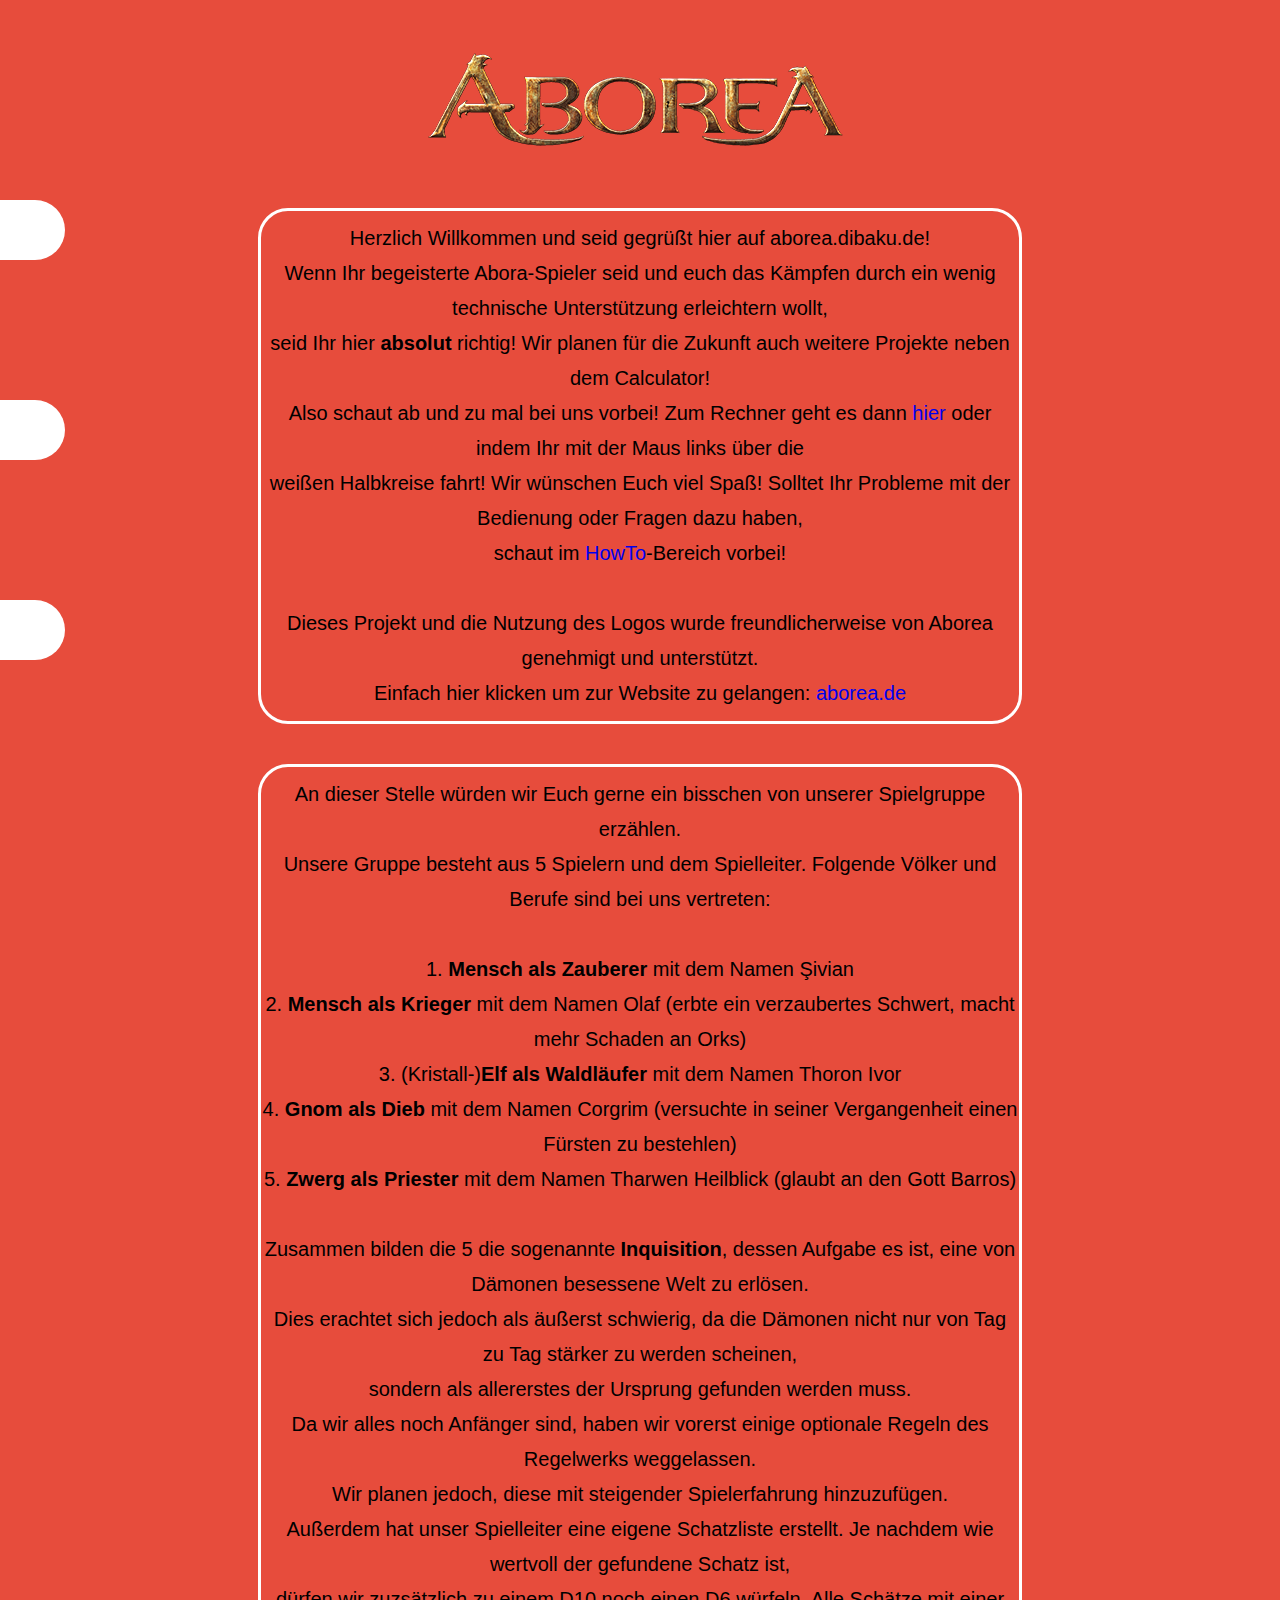
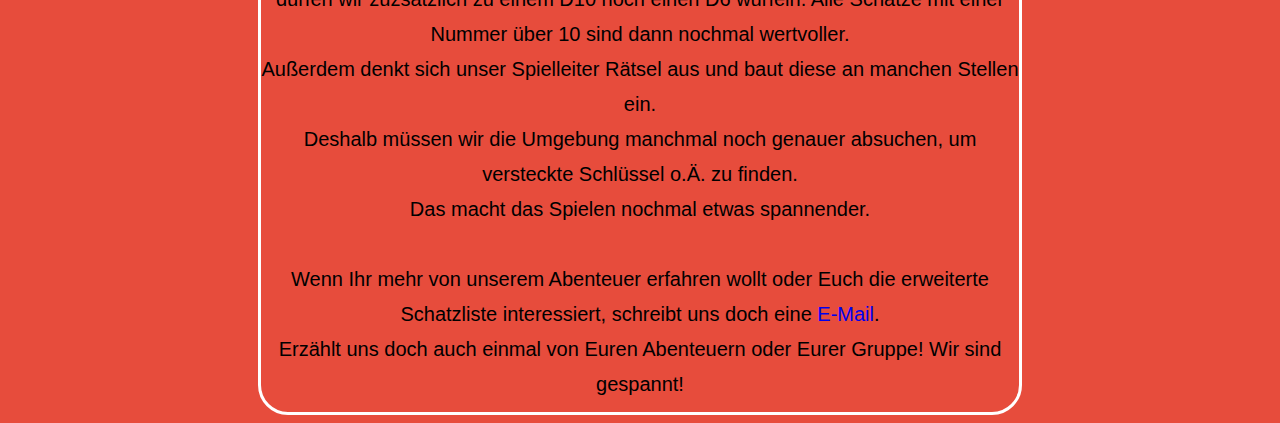
<file: home.html>
<!DOCTYPE html>
<html>
<head>
    <meta charset="UTF-8">
    <meta name="viewport" content="width=device-width, initial-scale=0.6, user-scalable=yes">
    <title>Aborea Assistent Startseite</title>
    <link rel="stylesheet" type="text/css" href="aboreaassistant.css" media="screen" />
    <script language="javascript"></script>
    <img id="logo" src="logo.png" alt="Aborea_Logo">
</head>
<body id="home"> 
    <div id="navigation">
        <a href="index.html">
            <div id="nav1" class="button">
            <h1>CALCULATOR</h1>
            </div>
        </a>
    
        <a href="howto.html">
            <div id="nav2" class="button">
            <h1>HOW TO</h1>
            </div>
        </a>
    
        <a href="impressum.html">
            <div id="nav3" class="button">
            <h1>IMPRESSUM</h1>
            </div>
        </a>  
    </div>

    <label id="hometext">Herzlich Willkommen und seid gegrüßt hier auf aborea.dibaku.de!<br/>Wenn Ihr begeisterte Abora-Spieler seid und euch das Kämpfen durch ein wenig technische Unterstützung erleichtern wollt,<br/>seid Ihr hier <b>absolut</b> richtig! Wir planen für die Zukunft auch weitere Projekte neben dem Calculator!<br/>Also schaut ab und zu mal bei uns vorbei! Zum Rechner geht es dann <a href="index.html">hier</a> oder indem Ihr mit der Maus links über die<br/>weißen Halbkreise fahrt! Wir wünschen Euch viel Spaß! Solltet Ihr Probleme mit der Bedienung oder Fragen dazu haben,<br/>schaut im <a href="howto.html">HowTo</a>-Bereich vorbei!<br/><br/>Dieses Projekt und die Nutzung des Logos wurde freundlicherweise von Aborea genehmigt und unterstützt.<br/>Einfach hier klicken um zur Website zu gelangen: <a href="https://www.aborea.de">aborea.de</a></label>
    <label id="aboutus">An dieser Stelle würden wir Euch gerne ein bisschen von unserer Spielgruppe erzählen.<br/>Unsere Gruppe besteht aus 5 Spielern und dem Spielleiter. Folgende Völker und Berufe sind bei uns vertreten:<br/><br/>1. <b>Mensch als Zauberer</b> mit dem Namen Şivian<br/>2. <b>Mensch als Krieger</b> mit dem Namen Olaf (erbte ein verzaubertes Schwert, macht mehr Schaden an Orks)<br/>3. (Kristall-)<b>Elf als Waldläufer</b> mit dem Namen Thoron Ivor<br/>4. <b>Gnom als Dieb</b> mit dem Namen Corgrim (versuchte in seiner Vergangenheit einen Fürsten zu bestehlen)<br/>5. <b>Zwerg als Priester</b> mit dem Namen Tharwen Heilblick (glaubt an den Gott Barros)<br/><br/>Zusammen bilden die 5 die sogenannte <b>Inquisition</b>, dessen Aufgabe es ist, eine von Dämonen besessene Welt zu erlösen.<br/>Dies erachtet sich jedoch als äußerst schwierig, da die Dämonen nicht nur von Tag zu Tag stärker zu werden scheinen,<br/>sondern als allererstes der Ursprung gefunden werden muss.<br/>Da wir alles noch Anfänger sind, haben wir vorerst einige optionale Regeln des Regelwerks weggelassen.<br/>Wir planen jedoch, diese mit steigender Spielerfahrung hinzuzufügen.<br/>Außerdem hat unser Spielleiter eine eigene Schatzliste erstellt. Je nachdem wie wertvoll der gefundene Schatz ist,<br/>dürfen wir zuzsätzlich zu einem D10 noch einen D6 würfeln. Alle Schätze mit einer Nummer über 10 sind dann nochmal wertvoller.<br/>Außerdem denkt sich unser Spielleiter Rätsel aus und baut diese an manchen Stellen ein.<br/>Deshalb müssen wir die Umgebung manchmal noch genauer absuchen, um versteckte Schlüssel o.Ä. zu finden.<br/>Das macht das Spielen nochmal etwas spannender.<br/><br/>Wenn Ihr mehr von unserem Abenteuer erfahren wollt oder Euch die erweiterte Schatzliste interessiert, schreibt uns doch eine <a href="impressum.html">E-Mail</a>.<br/>Erzählt uns doch auch einmal von Euren Abenteuern oder Eurer Gruppe! Wir sind gespannt!</label>
</body>
</html>
</file>
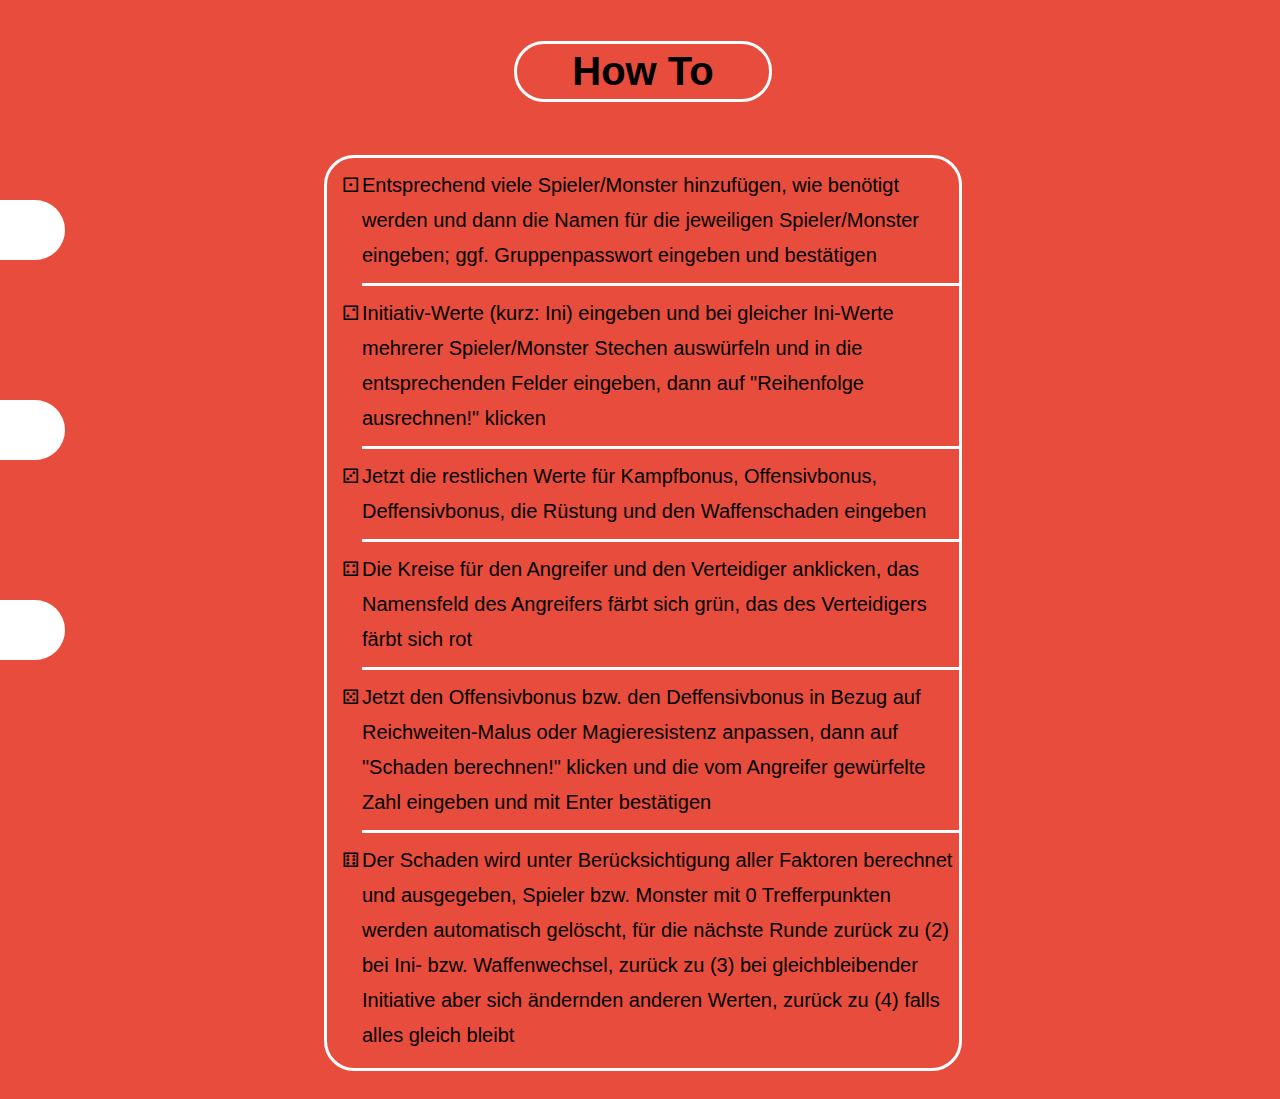
<file: howto.html>
<!DOCTYPE html>
<html>
<head>
    <meta charset="UTF-8">
    <meta name="viewport" content="width=device-width, initial-scale=0.6, user-scalable=yes">
    <title>Aborea Assistent HowTo</title>
    <link rel="stylesheet" type="text/css" href="aboreaassistant.css" media="screen" />
    <script language="javascript"></script>
</head>
<body id="howto"> 
    <div id="navigation">
        <a href="home.html">
            <div id="nav1" class="button">
            <h1>HOME</h1>
            </div>
        </a>
    
        <a href="index.html">
            <div id="nav2" class="button">
            <h1>CALCULATOR</h1>
            </div>
        </a>
    
        <a href="impressum.html">
            <div id="nav3" class="button">
            <h1>IMPRESSUM</h1>
            </div>
        </a>  
    </div>

    <h2>How To</h2>
    <ol class="dicey">
        <li>Entsprechend viele Spieler/Monster hinzufügen, wie benötigt werden und dann die Namen für die jeweiligen Spieler/Monster eingeben; ggf. Gruppenpasswort eingeben und bestätigen<hr></li>
        <li>Initiativ-Werte (kurz: Ini) eingeben und bei gleicher Ini-Werte mehrerer Spieler/Monster Stechen auswürfeln und in die entsprechenden Felder eingeben, dann auf "Reihenfolge ausrechnen!" klicken<hr></li>
        <li>Jetzt die restlichen Werte für Kampfbonus, Offensivbonus, Deffensivbonus, die Rüstung und den Waffenschaden eingeben<hr></li>
        <li>Die Kreise für den Angreifer und den Verteidiger anklicken, das Namensfeld des Angreifers färbt sich grün, das des Verteidigers färbt sich rot<hr></li>
        <li>Jetzt den Offensivbonus bzw. den Deffensivbonus in Bezug auf Reichweiten-Malus oder Magieresistenz anpassen, dann auf "Schaden berechnen!" klicken und die vom Angreifer gewürfelte Zahl eingeben und mit Enter bestätigen<hr></li>
        <li>Der Schaden wird unter Berücksichtigung aller Faktoren berechnet und ausgegeben, Spieler bzw. Monster mit 0 Trefferpunkten werden automatisch gelöscht, für die nächste Runde zurück zu (2) bei Ini- bzw. Waffenwechsel, zurück zu (3) bei gleichbleibender Initiative aber sich ändernden anderen Werten, zurück zu (4) falls alles gleich bleibt</li>
    </ol>

</body>
</html>
</file>
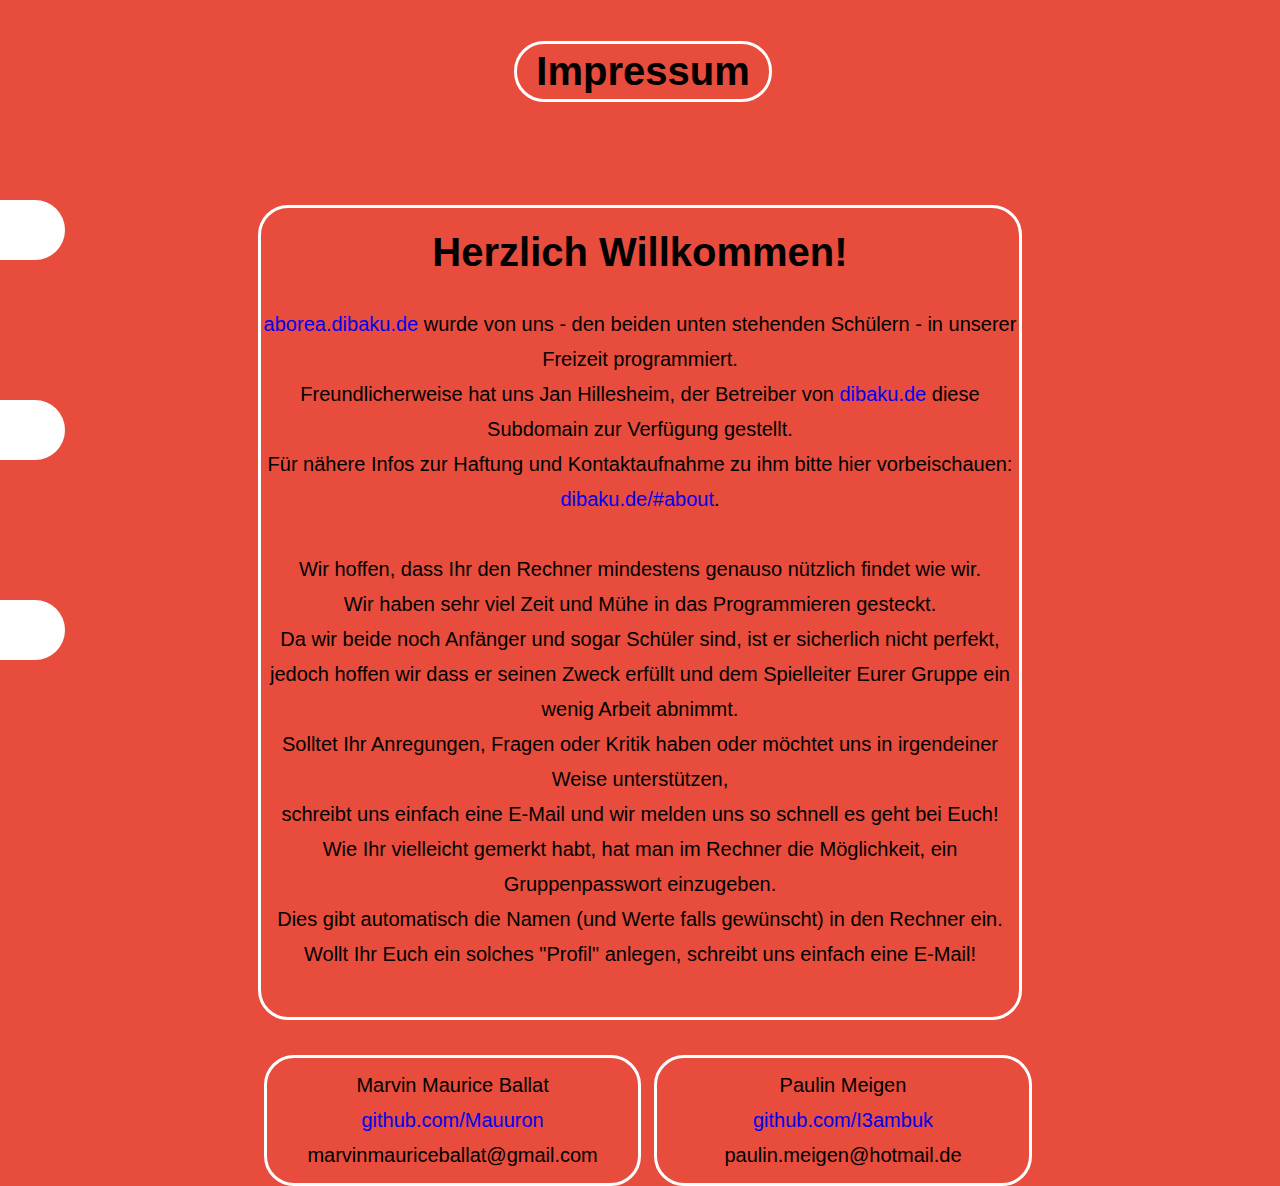
<file: impressum.html>
<!DOCTYPE html>
<html>
<head>
    <meta charset="UTF-8">
    <meta name="viewport" content="width=device-width, initial-scale=0.6, user-scalable=yes">
    <title>Aborea Assistent Impressum</title>
    <link rel="stylesheet" type="text/css" href="aboreaassistant.css" media="screen" />
    <script language="javascript"></script>
</head>
<body id="impressum">
    <div id="navigation">
        <a href="home.html">
            <div id="nav1" class="button">
            <h1>HOME</h1>
            </div>
        </a>
    
        <a href="index.html">
            <div id="nav2" class="button">
            <h1>CALCULATOR</h1>
            </div>
        </a>
    
        <a href="howto.html">
            <div id="nav3" class="button">
            <h1>HOW TO</h1>
            </div>
        </a>  
    </div>
    <h2>Impressum</h2><br/><br/>
    <form id="impressumform">
        <label id="maintext"><h1>Herzlich Willkommen!</h1><a href="https://www.aborea.dibaku.de">aborea.dibaku.de</a> wurde von uns - den beiden unten stehenden Schülern - in unserer Freizeit programmiert.<br/>Freundlicherweise hat uns Jan Hillesheim, der Betreiber von <a href="https://www.dibaku.de">dibaku.de</a> diese Subdomain zur Verfügung gestellt.<br/>Für nähere Infos zur Haftung und Kontaktaufnahme zu ihm bitte hier vorbeischauen: <a href="https://www.dibaku.de/#about">dibaku.de/#about</a>.<br/><br/>Wir hoffen, dass Ihr den Rechner mindestens genauso nützlich findet wie wir.<br/>Wir haben sehr viel Zeit und Mühe in das Programmieren gesteckt.<br/>Da wir beide noch Anfänger und sogar Schüler sind, ist er sicherlich nicht perfekt,<br/>jedoch hoffen wir dass er seinen Zweck erfüllt und dem Spielleiter Eurer Gruppe ein wenig Arbeit abnimmt.<br/>Solltet Ihr Anregungen, Fragen oder Kritik haben oder möchtet uns in irgendeiner Weise unterstützen,<br/>schreibt uns einfach eine E-Mail und wir melden uns so schnell es geht bei Euch!<br/>Wie Ihr vielleicht gemerkt habt, hat man im Rechner die Möglichkeit, ein Gruppenpasswort einzugeben.<br/>Dies gibt automatisch die Namen (und Werte falls gewünscht) in den Rechner ein.<br/>Wollt Ihr Euch ein solches "Profil" anlegen, schreibt uns einfach eine E-Mail!<br/><br/></label><br/>
        <label id="Mauuron">Marvin Maurice Ballat<br/><a href="https://github.com/Mauuron">github.com/Mauuron</a><br/>marvinmauriceballat@gmail.com</label>
        <label id="I3ambuk">Paulin Meigen<br/><a href="https://github.com/I3ambuk">github.com/I3ambuk</a><br/>paulin.meigen@hotmail.de</label>
    </form>
</body>
</html>
</file>
<file: aboreaassistant.css>
#calculator { 
    background-color: #e74c3c;
    margin-top: 2.5%;
    margin-left: 7.5%;
}
 .calculatorconent{
   margin-top: 100px;
 }
div.form {
    background-color: white; 
    width: 100%;
}

input[type=password]{ 
 box-sizing: border-box; 
  text-align: center;
  padding: 12px 20px;
  margin-left: 5px;
  display: inline-block;
  border: 5px solid #5BB5DF;
  border-radius: 4px;
  box-sizing: border-box;
} 

@keyframes click-wave {
  0% {
    height: 40px;
    width: 40px;
    opacity: 0.35;
    position: relative;
  }
  100% {
    height: 200px;
    width: 200px;
    margin-left: -80px;
    margin-top: -80px;
    opacity: 0;
  }
}

input[type=radio] {
  -webkit-appearance: none;
  -moz-appearance: none;
  -ms-appearance: none;
  -o-appearance: none;
  appearance: none;
  position: relative;
  top: -10px;
  height: 40px;
  width: 40px;
  transition: all 0.15s ease-out 0s;
  background: #913127;
  border: none;
  color: #fff;
  cursor: pointer;
  display: inline-block;
  margin-right: 0.5rem;
  outline: none;
  position: relative;
  z-index: 10;
  border-radius: 50%;
}

input[type=radio]:checked::before {
  height: 40px;
  width: 40px;
  position: absolute;
  content: '✔';
  display: inline-block;
  font-size:20px;
  text-align: center;
  line-height: 40px;
}
input[type=radio]:disabled {
  pointer-events: none;
  background: #e74c3c;
  border: 1px solid black;
  border-style: dashed;
}

input[type=radio]:checked::after {
  -webkit-animation: click-wave 0.65s;
  -moz-animation: click-wave 0.65s;
  animation: click-wave 0.65s;
  content: '';
  display: block;
  position: relative;
  z-index: 1;
  border-radius: 50%;
}
input[name=attacker]:hover {
  background-image: repeating-linear-gradient(-45deg, #e74c3c, #e74c3c , #40e04d 10%);
}
input[name=defender]:hover {
  background-image: repeating-linear-gradient(45deg, #e74c3c, #e74c3c , #ee0000 10%);
}
input[name=attacker]:checked, input[name=attacker]:checked::after {
  background: #40e04d;
}
input[name=defender]:checked, input[name=defender]:checked::after {
  background: #ee0000;
}

div.icono-cross {
  color: black;
  overflow: hidden;
  top:-30px;
}

div.icono-cross:hover {
  color: white;
}

input[type=text]:focus, input[type=password]:focus, input[type=number]:focus {
    background-color: lightblue;
}

div.caption {
  width: 100px;
  transform: rotate(0deg);
  position: absolute;
  
}
.helpclass{
  border-radius: 4px 0px 0px 4px; 
}

.spanhelp{
  cursor: pointer;
  overflow: hidden;
  position: relative;
  display: inline-block;
  margin-bottom: 10px;
  margin-top: 10px;
  background: #95d0ee ;
  height: 45px;
  box-sizing: border-box;
  border-radius: 0px 4px 4px 0px;
  padding:10px 5px 10px 5px;
  color: white; 
  font-family: Cambria, Cochin, Georgia, Times, 'Times New Roman', serif;
  font-weight: 700;
  font-size: 15px;
  border: 2px solid rgb(182, 182, 182);
  border-left: 2px dashed rgb(182, 182, 182);
}

#home, #impressum, #howto {
    display: flex;
    flex-direction: column;
    text-align: center;
    background-color: #e74c3c;
    font-family: sans-serif;
    line-height: 35px;
}

#logo {
  display: block;
  width: 440px;
  height: 200px;
  margin: auto;
}

#schemata {
  width: 1271px;
  height: 818px;
  display: none;
  margin-top: 5em;
  margin-left: 10em;
}

#hometext {
  width: 60%;
  display: block;
  position: relative;
  margin: auto;
  border-style: solid;
  border-width: 3px;
  border-color: white;
  border-radius: 30px;
  font-size: 20px;
  padding: 10px 0 10px 0;
  
}

#aboutus {
  width: 60%;
  display: block;
  margin: auto;
  margin-top: 2em;
  border-style: solid;
  border-width: 3px;
  border-color: white;
  border-radius: 30px;
  font-size: 20px;
  padding: 10px 0 10px 0;
}

#maintext {
  width: 60%;
  display: block;
  margin: auto;
  border-style: solid;
  border-width: 3px;
  border-color: white;
  border-bottom-left-radius: 30px;
  border-bottom-right-radius: 30px;
  border-top-left-radius: 30px;
  border-top-right-radius: 30px;
  font-size: 20px;
  padding: 10px 0 10px 0;
}

#Mauuron {
  width: 29%;
  display: block;
  position: absolute;
  margin-left: 20%;
  border-style: solid;
  border-width: 3px;
  border-color: white;
  border-bottom-left-radius: 30px;
  border-bottom-right-radius: 30px;
  border-top-left-radius: 30px;
  border-top-right-radius: 30px;
  padding: 10px 0 10px 0;
  font-size: 20px;
  
}
#I3ambuk {
  width: 29%;
  display: block;
  position: absolute;
  margin-left: 50.5%;
  border-style: solid;
  border-width: 3px;
  border-color: white;
  border-bottom-left-radius: 30px;
  border-bottom-right-radius: 30px;
  border-top-left-radius: 30px;
  border-top-right-radius: 30px;
  padding: 10px 0 10px 0;
  font-size: 20px;
}

#maintext:hover,#Mauuron:hover,#I3ambuk:hover,h2:hover,ol:hover,#hometext:hover,#aboutus:hover {
  background-color: #e98f85;
}

h1 {
  font-family: verdana, sans-serif;
  font-weight: bold;
  text-align: center;
  position: relative;
  top: -10px;
}

h2 {
  text-align: center;
  width: 20%;
  display: block;
  position: relative;
  margin-left: 40%;
  border-style: solid;
  border-width: 3px;
  border-color: white;
  border-bottom-left-radius: 30px;
  border-bottom-right-radius: 30px;
  border-top-left-radius: 30px;
  border-top-right-radius: 30px;
  padding: 10px 0 10px 0;
  font-size: 40px;
}

h3 {
  text-align: center;
  font-size:80px;
  color: #5BB5DF;
  text-shadow: 1px 1px #3A6B82, 2px 2px #3A6B82, 3px 3px #3A6B82, 4px 4px #3A6B82, 5px 5px #3A6B82;
}

a {
  text-decoration: none;
}

#nav1 {
  top: 200px;
}

#nav2 {
  top: 400px;
}

#nav3 {
  top: 600px;
}

div.button {
  z-index: 20;
  background-color: #ffffff;
  color: #2c3e50;
  border: none;
  border-radius: 30px;
  width: 500px;
  height: 60px;
  position: fixed;
  left: -435px;
  transition: .7s ease;
}

div.button:hover {
  
  background-color: #ffffff;
  position: fixed;
  left: -50px;
  width: 400px;
  border-radius: 20px;
  box-shadow: 0px 5px 0px #e9e8e8;
}

div.button:active {
  background-color: #2c3e50;
  box-shadow: 0px 5px 0px #23313f;
  transition: 0s;
  color: #ecf0f1;
}

ol {
  display: block;
  width: 50%;
  text-align: left;
  margin-left: 25%;
  list-style:decimal url([data-uri]);
  position: relative;
  border-style: solid;
  border-width: 3px;
  border-color: white;
  border-bottom-left-radius: 30px;
  border-bottom-right-radius: 30px;
  border-top-left-radius: 30px;
  border-top-right-radius: 30px;
  padding: 10px 0px 10px 0;
  font-size: 20px;
}

hr {
  height: 3px;
  border: none;
  color: white;
  background: white;
}


.dicey li {margin-left:35px;position:relative;margin-bottom:0.25em;}
.dicey li:nth-child(1n):before {position:absolute;left:-1em;}
.dicey li:nth-child(1):before {content: "\2680";}
.dicey li:nth-child(2):before {content: "\2681";}
.dicey li:nth-child(3):before {content: "\2682";}
.dicey li:nth-child(4):before {content: "\2683";}
.dicey li:nth-child(5):before {content: "\2684";}
.dicey li:nth-child(6):before {content: "\2685";}

button, input[type=button] {
  padding: 15px 25px;
  font-size: 24px;
  text-align: center;
  position: relative;
  margin-left: .25em;
  cursor: pointer;
  outline: none;
  color: #fff;
  background-color: #5BB5DF;
  border: none;
  border-radius: 15px;
  box-shadow: 0 9px #3A6B82;
}

button:active {
  background-color: #5BB5DF;
  box-shadow: 0 5px #3A6B82;
  transform: translateY(4px);
}

.swal-overlay {
  background-color: rgba(255, 255, 255, 0.5);
}
.swal-modal.schemata{
  background-image: url('schemata.png');
  width: 66%;
  height: 85%;
  background-attachment: fixed;
  background-repeat: no-repeat;
  background-position: center;
  background-size: cover;
 }
.calculatorconent{
  margin-left: 100px;
  margin-right: 100px;
}

input[type=number]{
  width:110px;
}

form > span:not(.spanhelp) {
  overflow: hidden;
  position: relative;
  display: inline-block;
  margin-bottom: 10px;
  margin-top: 10px;
  margin-left: 5px;
  height: 45px;
  background: white;
  box-sizing: border-box;
}
form > span:not(.helpclass):not(.spanhelp){
  border-radius: 4px; 
}

.popupcaption {
  background: none;
  position: relative;
  z-index: 1;
  top: 0;
  display: inline-block;
  box-sizing: border-box; 
  font-family: Arial, Helvetica, sans-serif;
  padding: 12px 20px;
  border: 2px solid rgb(182, 182, 182);
}
.inputhelp{
  border-right: none;
}
.popupcaption:valid{
  padding: 20px 20px 4px;
  border-color: #95d0ee ;
}
.popupcaption:valid + label {
  background: #95d0ee ;
  color: white;
  font-size: 70%;
  padding: 2px 6px;
  z-index: 2;
  text-transform: uppercase;
  bottom: 100%;
  margin-bottom: -16px;
}
.popupcaption:focus {
  border-color: #5BB5DF;
  padding: 20px 20px 4px;
}
.popupcaption:focus + label {
  background: #5BB5DF;
  color: white;
  font-size: 70%;
  padding: 2px 6px;
  z-index: 2;
  text-transform: uppercase;
  bottom: 100%;
  margin-bottom: -16px;
}

form > span  > label {
  transition: background 0.2s, color 0.4s, top 0.4s, bottom 0.4s, right 0.4s, left 0.4s;
  position: absolute;
  color: #999;
  padding: 7px 6px;
  top: 0;
  bottom: 0;
  left: 0;
  width: 100%;
}
</file>
